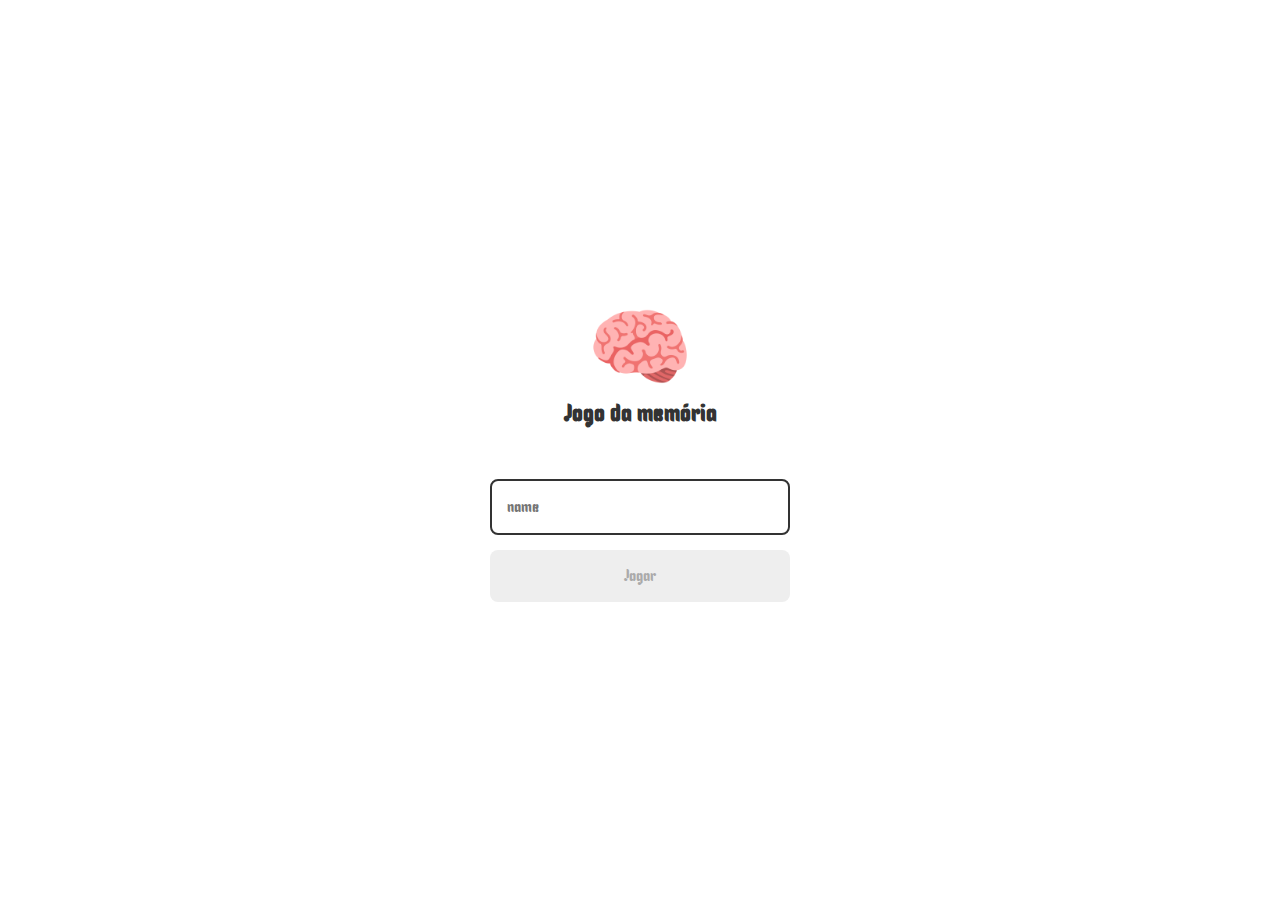
<file: index.html>
<!DOCTYPE html>
<html lang="en">

<head>
    <meta charset="UTF-8">
    <meta name="viewport" content="width=device-width, initial-scale=1.0">
    <link rel="stylesheet" href="./css/reset.css">
    <link rel="stylesheet" href="./css/login.css">
    <script src="./js.js/login.js" defer></script>
    <title>Jogo da memória | Login</title>
</head>

<body>
    <form class="login-form">
        <div class="login_header">
            <img src="./images/brain.png" alt="brain icon">
            <h1>Jogo da memória</h1>
        </div>
        <input type="text" placeholder="name" class="login_input">
        <button type="submit" class="login_button" disabled>Jogar</button>
    </form>
</body>
</html>
</file>
<file: css/login.css>
.login-form {
    align-items: center;
    display: flex;
    flex-direction: column;
    height: 100vh;
    justify-content: center;
}

.login_header {
    align-items: center;
    display: flex;
    flex-direction: column;
    justify-content: center;
    margin-bottom: 50px;


}

.login_header img {
    width: 100px;
}

.login_header h1 {
    color: #333;
    font-size: 1.5em;
}

.login_input {
    border: 2px solid #333;
    border-radius: 8px;
    color: #333;
    font-size: 1em;
    margin-bottom: 15px;
    max-width: 300px;
    outline: none;
    padding: 15px;
    width: 100%;
}

.login_button {

    background-color: red;
    border-radius: 8px;
    color: #fff;
    cursor: pointer;
    font-size: 1em;
    max-width: 300px;
    padding: 15px;
    width: 100%;
}

.login_button:disabled {
    background-color: #eee;
    color: #aaa;
    cursor: auto;
}
</file>
